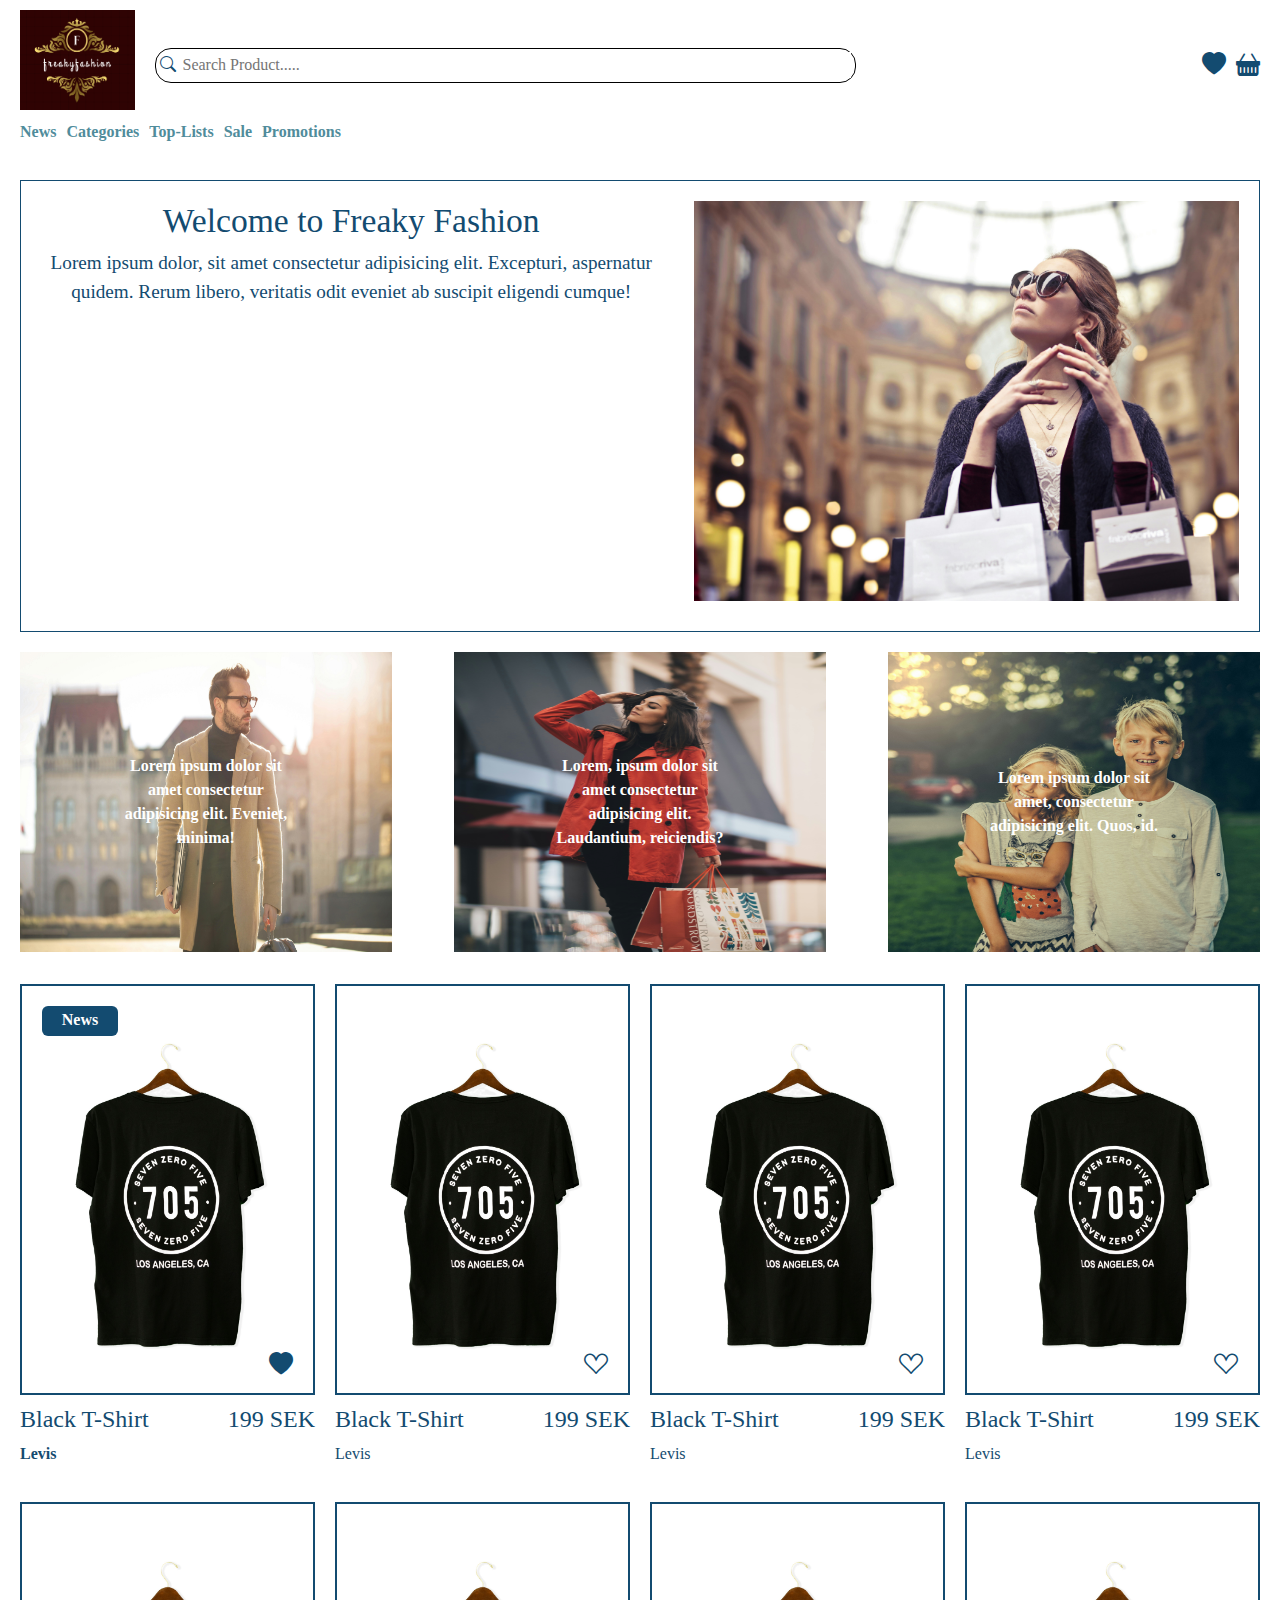
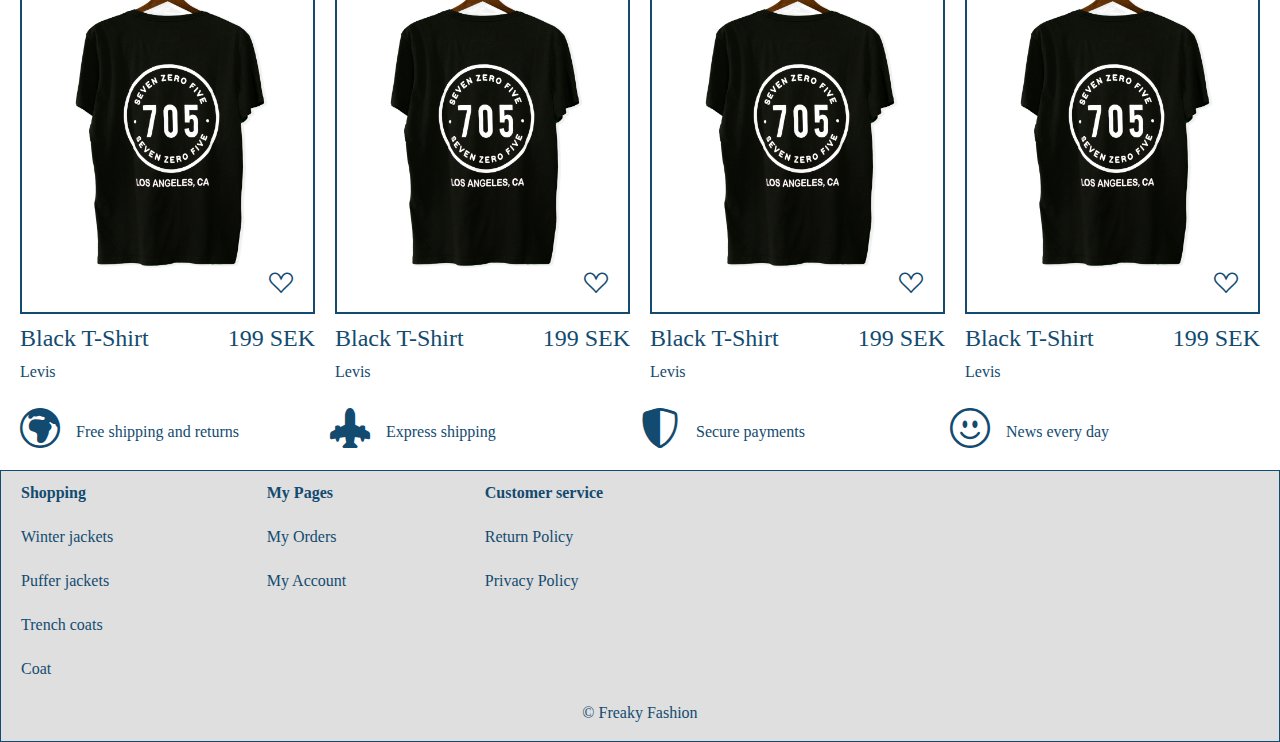
<file: index.html>
<!DOCTYPE html>
<html lang="en">
  <head>
    <meta charset="UTF-8" />
    <meta name="viewport" content="width=device-width, initial-scale=1.0" />
    <title>Freaky Fashion</title>
    <!-- Bootstarp Style -->
    <link
      href="https://cdn.jsdelivr.net/npm/bootstrap@5.3.3/dist/css/bootstrap.min.css"
      rel="stylesheet"
      integrity="sha384-QWTKZyjpPEjISv5WaRU9OFeRpok6YctnYmDr5pNlyT2bRjXh0JMhjY6hW+ALEwIH"
      crossorigin="anonymous"
    />
    <link
      rel="stylesheet"
      href="https://cdn.jsdelivr.net/npm/bootstrap-icons@1.11.3/font/bootstrap-icons.min.css"
    />
    <!--Custom Style-->
    <link rel="stylesheet" href="./css/style.css" />
  </head>
  <body>
    <!--Header Section-->
    <header id="header">
      <div class="header-container">
        <a href="#"><img src="./images/logo1.png" alt="logo" /></a>

        <!-- <h1>Freaky Fashion</h1> -->
        <div class="search-icon">
          <div class="search-bar">
            <i class="bi bi-search"></i>
            <input
              type="search"
              name="search"
              id="search"
              placeholder="Search Product....."
            />
          </div>
          <div class="icon">
            <a href=""><i class="bi bi-heart-fill"></i></a>
            <a href=""><i class="bi bi-basket-fill"></i></a>
          </div>
        </div>
      </div>
      <nav id="nav">
        <ul>
          <li><a href="#">News</a></li>
          <li><a href="#">Categories</a></li>
          <li><a href="#">Top-Lists</a></li>
          <li><a href="#">Sale</a></li>
          <li><a href="#"> Promotions</a></li>
        </ul>
      </nav>
    </header>
    <main>
      <!--Hero section-->
      <section id="hero-section">
        <img src="./images/pexels-olly-994234.jpg" alt="Hero image" />
        <div>
          <h1>Welcome to Freaky Fashion</h1>
          <p>
            Lorem ipsum dolor, sit amet consectetur adipisicing elit. Excepturi,
            aspernatur quidem. Rerum libero, veritatis odit eveniet ab suscipit
            eligendi cumque!
          </p>
        </div>
      </section>
      <section id="spots">
        <a href="">
          <div class="spots-container">
            <img src="./images/pexels-olly-840916.jpg" alt="" />
            <p>
              Lorem ipsum dolor sit amet consectetur adipisicing elit. Eveniet,
              minima!
            </p>
          </div>
        </a>
        <a href="">
          <div class="spots-container">
            <img src="./images/jon-ly-Xn7GvimQrk8-unsplash.jpg" alt="" />
            <p>
              Lorem, ipsum dolor sit amet consectetur adipisicing elit.
              Laudantium, reiciendis?
            </p>
          </div>
        </a>
        <a href="">
          <div class="spots-container">
            <img src="./images/janko-ferlic-Q13lggdvtVY-unsplash.jpg" alt="" />
            <p>
              Lorem ipsum dolor sit amet, consectetur adipisicing elit. Quos,
              id.
            </p>
          </div>
        </a>
      </section>
      <!-- Cards section-->
      <section id="cards">
        <div>
          <a href="product-details.html"
            ><div class="card-container">
              <span class="badge">News</span>
              <img
                src="./images/ryan-hoffman-u6n1HrW0sdQ-unsplash.jpg"
                alt="card-image"
              />
              <i class="bi bi-heart-fill"></i>
            </div>
            <div class="card-details">
              <div>
                <h4>Black T-Shirt</h4>
                <p>Levis</p>
              </div>
              <h4>199 SEK</h4>
            </div></a
          >
        </div>
        <div>
          <div class="card-container">
            <img
              src="./images/ryan-hoffman-u6n1HrW0sdQ-unsplash.jpg"
              alt="card-image"
            />
            <i class="bi bi-suit-heart"></i>
          </div>
          <div class="card-details">
            <div>
              <h4>Black T-Shirt</h4>
              <p>Levis</p>
            </div>
            <h4>199 SEK</h4>
          </div>
        </div>
        <div>
          <div class="card-container">
            <img
              src="./images/ryan-hoffman-u6n1HrW0sdQ-unsplash.jpg"
              alt="card-image"
            />
            <i class="bi bi-suit-heart"></i>
          </div>
          <div class="card-details">
            <div>
              <h4>Black T-Shirt</h4>
              <p>Levis</p>
            </div>
            <h4>199 SEK</h4>
          </div>
        </div>
        <div>
          <div class="card-container">
            <img
              src="./images/ryan-hoffman-u6n1HrW0sdQ-unsplash.jpg"
              alt="card-image"
            />
            <i class="bi bi-suit-heart"></i>
          </div>
          <div class="card-details">
            <div>
              <h4>Black T-Shirt</h4>
              <p>Levis</p>
            </div>
            <h4>199 SEK</h4>
          </div>
        </div>
        <div>
          <div class="card-container">
            <img
              src="./images/ryan-hoffman-u6n1HrW0sdQ-unsplash.jpg"
              alt="card-image"
            />
            <i class="bi bi-suit-heart"></i>
          </div>
          <div class="card-details">
            <div>
              <h4>Black T-Shirt</h4>
              <p>Levis</p>
            </div>
            <h4>199 SEK</h4>
          </div>
        </div>
        <div>
          <div class="card-container">
            <img
              src="./images/ryan-hoffman-u6n1HrW0sdQ-unsplash.jpg"
              alt="card-image"
            />
            <i class="bi bi-suit-heart"></i>
          </div>
          <div class="card-details">
            <div>
              <h4>Black T-Shirt</h4>
              <p>Levis</p>
            </div>
            <h4>199 SEK</h4>
          </div>
        </div>
        <div>
          <div class="card-container">
            <img
              src="./images/ryan-hoffman-u6n1HrW0sdQ-unsplash.jpg"
              alt="card-image"
            />
            <i class="bi bi-suit-heart"></i>
          </div>
          <div class="card-details">
            <div>
              <h4>Black T-Shirt</h4>
              <p>Levis</p>
            </div>
            <h4>199 SEK</h4>
          </div>
        </div>
        <div>
          <div class="card-container">
            <img
              src="./images/ryan-hoffman-u6n1HrW0sdQ-unsplash.jpg"
              alt="card-image"
            />
            <i class="bi bi-suit-heart"></i>
          </div>
          <div class="card-details">
            <div>
              <h4>Black T-Shirt</h4>
              <p>Levis</p>
            </div>
            <h4>199 SEK</h4>
          </div>
        </div>
      </section>
      <!--Icon sections-->
      <section id="details">
        <div class="details-container">
          <i class="bi bi-globe-europe-africa"></i>
          <p>Free shipping and returns</p>
        </div>
        <div class="details-container">
          <i class="bi bi-airplane-engines-fill"></i>
          <p>Express shipping</p>
        </div>
        <div class="details-container">
          <i class="bi bi-shield-shaded"></i>
          <p>Secure payments</p>
        </div>
        <div class="details-container">
          <i class="bi bi-emoji-smile"></i>
          <p>News every day</p>
        </div>
      </section>
    </main>
    <!--Footer Section-->
    <footer id="products">
      <div class="accordion accordion-flush" id="accordionFlushExample">
        <div class="accordion-item">
          <h2 class="accordion-header">
            <button
              class="accordion-button collapsed"
              type="button"
              data-bs-toggle="collapse"
              data-bs-target="#flush-collapseOne"
              aria-expanded="false"
              aria-controls="flush-collapseOne"
            >
              Shopping
            </button>
          </h2>
          <div
            id="flush-collapseOne"
            class="accordion-collapse collapse"
            data-bs-parent="#accordionFlushExample"
          >
            <div class="accordion-body">
              <ul>
                <li>Winter Jacket</li>
                <li>Puffer jackets</li>
                <li>Trench coats</li>
                <li>Coat</li>
              </ul>
            </div>
          </div>
        </div>
        <div class="accordion-item">
          <h2 class="accordion-header">
            <button
              class="accordion-button collapsed"
              type="button"
              data-bs-toggle="collapse"
              data-bs-target="#flush-collapseTwo"
              aria-expanded="false"
            >
              My Pages
            </button>
          </h2>
        </div>
        <div class="accordion-item">
          <h2 class="accordion-header">
            <button
              class="accordion-button collapsed"
              type="button"
              data-bs-toggle="collapse"
              data-bs-target="#flush-collapseThree"
              aria-expanded="false"
            >
              Customer service
            </button>
          </h2>
        </div>
      </div>
      <div class="service">
        <table>
          <tr>
            <th>Shopping</th>
            <th>My Pages</th>
            <th>Customer service</th>
          </tr>
          <tr>
            <td>Winter jackets</td>
            <td>My Orders</td>
            <td>Return Policy</td>
          </tr>
          <tr>
            <td>Puffer jackets</td>
            <td>My Account</td>
            <td>Privacy Policy</td>
          </tr>
          <tr>
            <td>Trench coats</td>
          </tr>
          <tr>
            <td>Coat</td>
          </tr>
        </table>
      </div>
      <p>© Freaky Fashion</p>
    </footer>
    <script
      src="https://cdn.jsdelivr.net/npm/bootstrap@5.3.3/dist/js/bootstrap.bundle.min.js"
      integrity="sha384-YvpcrYf0tY3lHB60NNkmXc5s9fDVZLESaAA55NDzOxhy9GkcIdslK1eN7N6jIeHz"
      crossorigin="anonymous"
    ></script>
  </body>
</html>
</file>
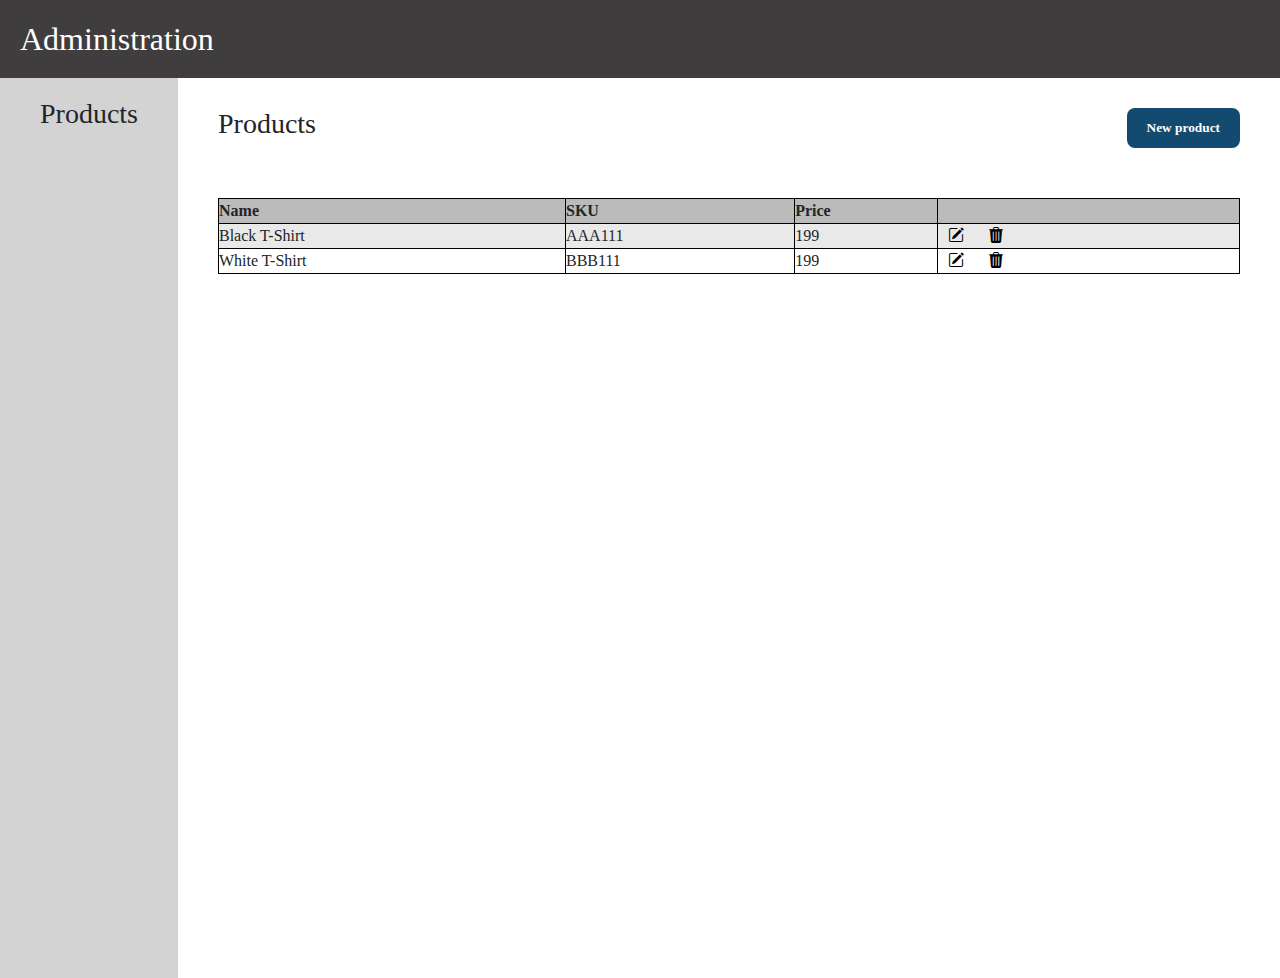
<file: admin/products/index.html>
<!DOCTYPE html>
<html lang="en">
  <head>
    <meta charset="UTF-8" />
    <meta name="viewport" content="width=device-width, initial-scale=1.0" />
    <title>Administration</title>
    <!-- Bootstarp Style -->
    <link
      href="https://cdn.jsdelivr.net/npm/bootstrap@5.3.3/dist/css/bootstrap.min.css"
      rel="stylesheet"
      integrity="sha384-QWTKZyjpPEjISv5WaRU9OFeRpok6YctnYmDr5pNlyT2bRjXh0JMhjY6hW+ALEwIH"
      crossorigin="anonymous"
    />
    <link
      rel="stylesheet"
      href="https://cdn.jsdelivr.net/npm/bootstrap-icons@1.11.3/font/bootstrap-icons.min.css"
    />
    <!--Custom style-->
    <link rel="stylesheet" href="products.css" />
  </head>
  <body>
    <header>
      <h1>Administration</h1>
    </header>
    <main>
      <div class="sub-heading"><h3>Products</h3></div>
      <div class="product-container">
        <div class="child-container">
          <h3>Products</h3>
          <a href="./new.html"><button type="button">New product</button></a>
        </div>
        <table>
          <tr>
            <th>Name</th>
            <th>SKU</th>
            <th>Price</th>
            <th></th>
          </tr>

          <tr>
            <td>Black T-Shirt</td>
            <td>AAA111</td>
            <td>199</td>
            <td>
              <a href=""> <i class="bi bi-pencil-square"></i></a>
              <a href=""><i class="bi bi-trash3-fill"></i></a>
            </td>
          </tr>
          <tr>
            <td>White T-Shirt</td>
            <td>BBB111</td>
            <td>199</td>
            <td>
              <a href=""> <i class="bi bi-pencil-square"></i></a>
              <a href=""><i class="bi bi-trash3-fill"></i></a>
            </td>
          </tr>
        </table>
      </div>
    </main>
  </body>
</html>
</file>
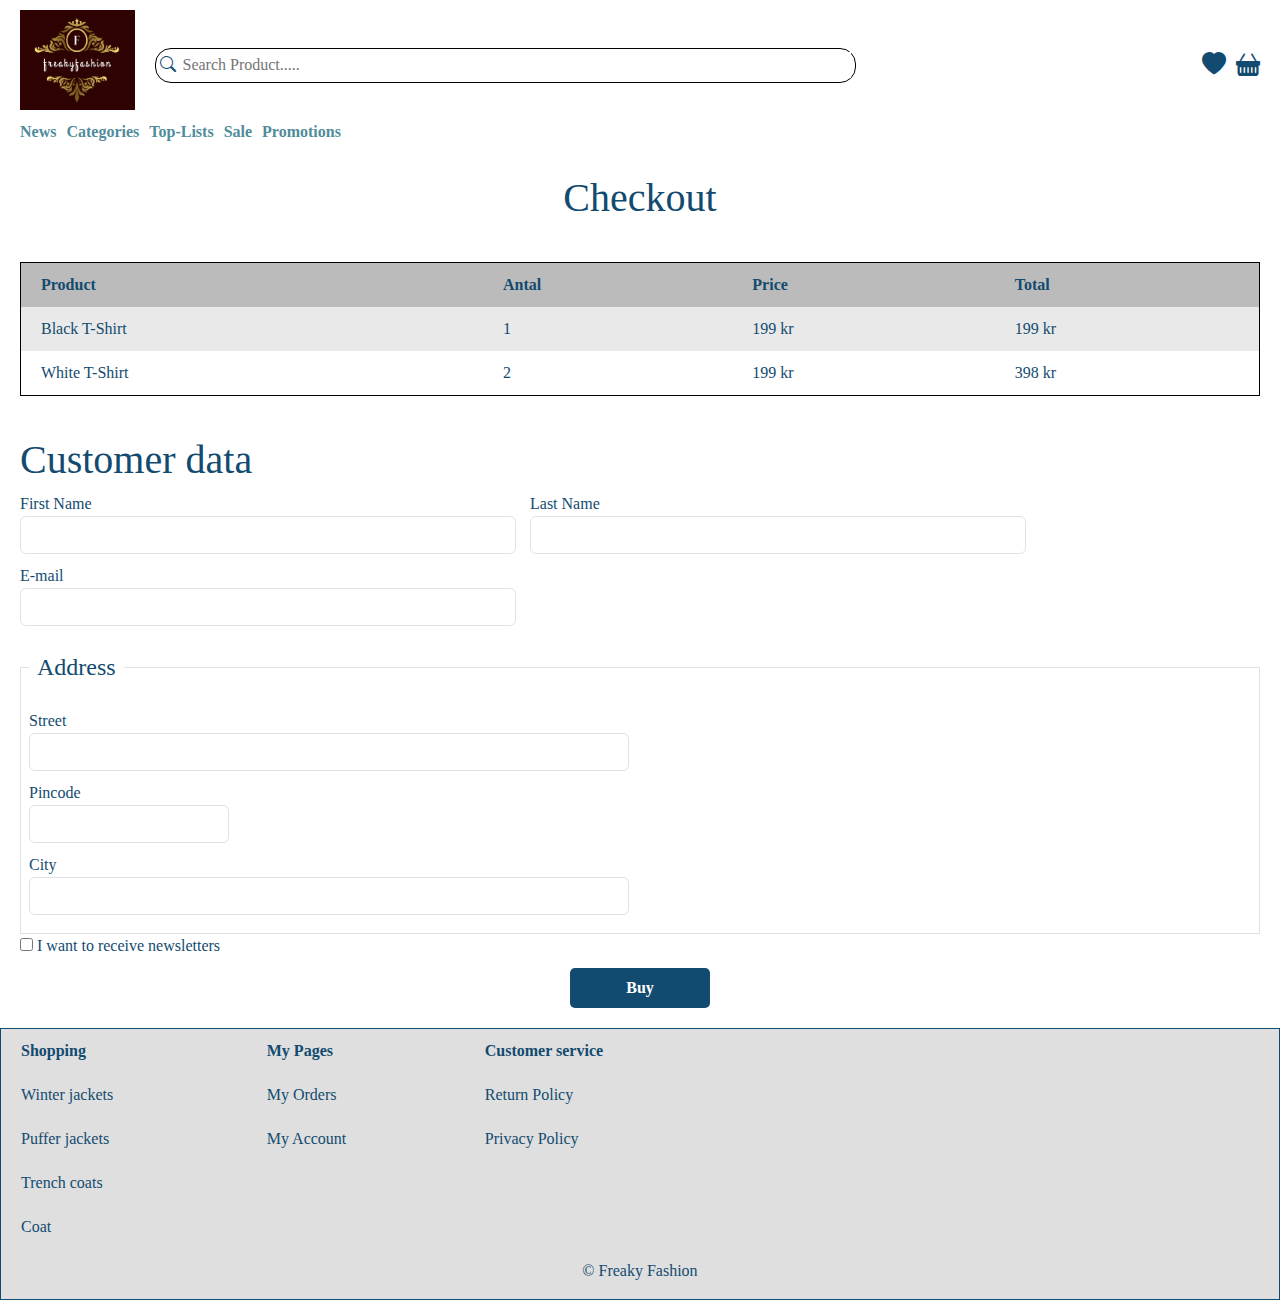
<file: checkout.html>
<!DOCTYPE html>
<html lang="en">
  <head>
    <meta charset="UTF-8" />
    <meta name="viewport" content="width=device-width, initial-scale=1.0" />
    <title>Checkout</title>
    <!-- Bootstarp Style -->
    <link
      href="https://cdn.jsdelivr.net/npm/bootstrap@5.3.3/dist/css/bootstrap.min.css"
      rel="stylesheet"
      integrity="sha384-QWTKZyjpPEjISv5WaRU9OFeRpok6YctnYmDr5pNlyT2bRjXh0JMhjY6hW+ALEwIH"
      crossorigin="anonymous"
    />
    <link
      rel="stylesheet"
      href="https://cdn.jsdelivr.net/npm/bootstrap-icons@1.11.3/font/bootstrap-icons.min.css"
    />
    <!--Custom Style-->
    <link rel="stylesheet" href="./css/checkout.css" />
  </head>
  <body>
    <!--Header Section-->
    <header id="header">
      <div class="header-container">
        <a href="#"><img src="./images/logo1.png" alt="logo" /></a>

        <!-- <h1>Freaky Fashion</h1> -->
        <div class="search-icon">
          <div class="search-bar">
            <i class="bi bi-search"></i>
            <input
              type="search"
              name="search"
              id="search"
              placeholder="Search Product....."
            />
          </div>
          <div class="icon">
            <a href=""><i class="bi bi-heart-fill"></i></a>
            <a href=""><i class="bi bi-basket-fill"></i></a>
          </div>
        </div>
      </div>
      <nav id="nav">
        <ul>
          <li><a href="#">News</a></li>
          <li><a href="#">Categories</a></li>
          <li><a href="#">Top-Lists</a></li>
          <li><a href="#">Sale</a></li>
          <li><a href="#"> Promotions</a></li>
        </ul>
      </nav>
    </header>
    <main>
      <div class="checkout-container">
        <h1 class="checkout-heading">Checkout</h1>
        <div>
          <div class="card-details">
            <div>
              <h4>1 x Black T-Shirt</h4>
              <p>199 SEK</p>
            </div>
            <h4>199 SEK</h4>
          </div>
          <div class="card-details">
            <div>
              <h4>2 x White T-Shirt</h4>
              <p>199 SEK</p>
            </div>
            <h4>398 SEK</h4>
          </div>
        </div>
        <table>
          <tr>
            <th>Product</th>
            <th>Antal</th>
            <th>Price</th>
            <th>Total</th>
          </tr>

          <tr>
            <td>Black T-Shirt</td>
            <td>1</td>
            <td>199 kr</td>
            <td>199 kr</td>
          </tr>
          <tr>
            <td>White T-Shirt</td>
            <td>2</td>
            <td>199 kr</td>
            <td>398 kr</td>
          </tr>
        </table>
        <div style="margin-top: 10px">
          <h1 class="checkout-heading data">Customer data</h1>
          <form class="checkout-form" action="">
            <div>
              <label for="fname">First Name</label>
              <input type="text" name="fname" id="fname" class="form-control" />
            </div>

            <div>
              <label for="lname">Last Name</label>
              <input type="text" name="lname" id="lname" class="form-control" />
            </div>

            <div>
              <label for="email">E-mail</label>
              <input
                type="email"
                name="email"
                id="email"
                class="form-control"
              />
            </div>

            <fieldset class="border p-2">
              <legend class="float-none w-auto p-2">Address</legend>
              <div>
                <label for="street">Street</label>
                <input
                  type="text"
                  id="street"
                  name="street"
                  class="form-control"
                />
              </div>
              <div>
                <label for="pincode">Pincode</label>
                <input
                  type="number"
                  id="pincode"
                  name="pincode"
                  class="form-control"
                />
              </div>
              <div>
                <label for="city">City</label>
                <input type="text" id="city" name="city" class="form-control" />
              </div>
            </fieldset>

            <input type="checkbox" name="checkbox" id="checkbox" />
            <label for="checkbox">I want to receive newsletters</label>
            <input type="button" value="Buy" />
          </form>
        </div>
      </div>
      <section id="details">
        <div class="details-container">
          <i class="bi bi-globe-europe-africa"></i>
          <p>Free shipping and returns</p>
        </div>
        <div class="details-container">
          <i class="bi bi-airplane-engines-fill"></i>
          <p>Express shipping</p>
        </div>
        <div class="details-container">
          <i class="bi bi-shield-shaded"></i>
          <p>Secure payments</p>
        </div>
        <div class="details-container">
          <i class="bi bi-emoji-smile"></i>
          <p>News every day</p>
        </div>
      </section>
    </main>
    <!--Footer Section-->
    <footer id="products">
      <div class="accordion accordion-flush" id="accordionFlushExample">
        <div class="accordion-item">
          <h2 class="accordion-header">
            <button
              class="accordion-button collapsed"
              type="button"
              data-bs-toggle="collapse"
              data-bs-target="#flush-collapseOne"
              aria-expanded="false"
              aria-controls="flush-collapseOne"
            >
              Shopping
            </button>
          </h2>
          <div
            id="flush-collapseOne"
            class="accordion-collapse collapse"
            data-bs-parent="#accordionFlushExample"
          >
            <div class="accordion-body">
              <ul>
                <li>Winter Jacket</li>
                <li>Puffer jackets</li>
                <li>Trench coats</li>
                <li>Coat</li>
              </ul>
            </div>
          </div>
        </div>
        <div class="accordion-item">
          <h2 class="accordion-header">
            <button
              class="accordion-button collapsed"
              type="button"
              data-bs-toggle="collapse"
              data-bs-target="#flush-collapseTwo"
              aria-expanded="false"
            >
              My Pages
            </button>
          </h2>
        </div>
        <div class="accordion-item">
          <h2 class="accordion-header">
            <button
              class="accordion-button collapsed"
              type="button"
              data-bs-toggle="collapse"
              data-bs-target="#flush-collapseThree"
              aria-expanded="false"
            >
              Customer service
            </button>
          </h2>
        </div>
      </div>
      <div class="service">
        <table>
          <tr>
            <th>Shopping</th>
            <th>My Pages</th>
            <th>Customer service</th>
          </tr>
          <tr>
            <td>Winter jackets</td>
            <td>My Orders</td>
            <td>Return Policy</td>
          </tr>
          <tr>
            <td>Puffer jackets</td>
            <td>My Account</td>
            <td>Privacy Policy</td>
          </tr>
          <tr>
            <td>Trench coats</td>
          </tr>
          <tr>
            <td>Coat</td>
          </tr>
        </table>
      </div>
      <p>© Freaky Fashion</p>
    </footer>

    <script
      src="https://cdn.jsdelivr.net/npm/bootstrap@5.3.3/dist/js/bootstrap.bundle.min.js"
      integrity="sha384-YvpcrYf0tY3lHB60NNkmXc5s9fDVZLESaAA55NDzOxhy9GkcIdslK1eN7N6jIeHz"
      crossorigin="anonymous"
    ></script>
  </body>
</html>
</file>
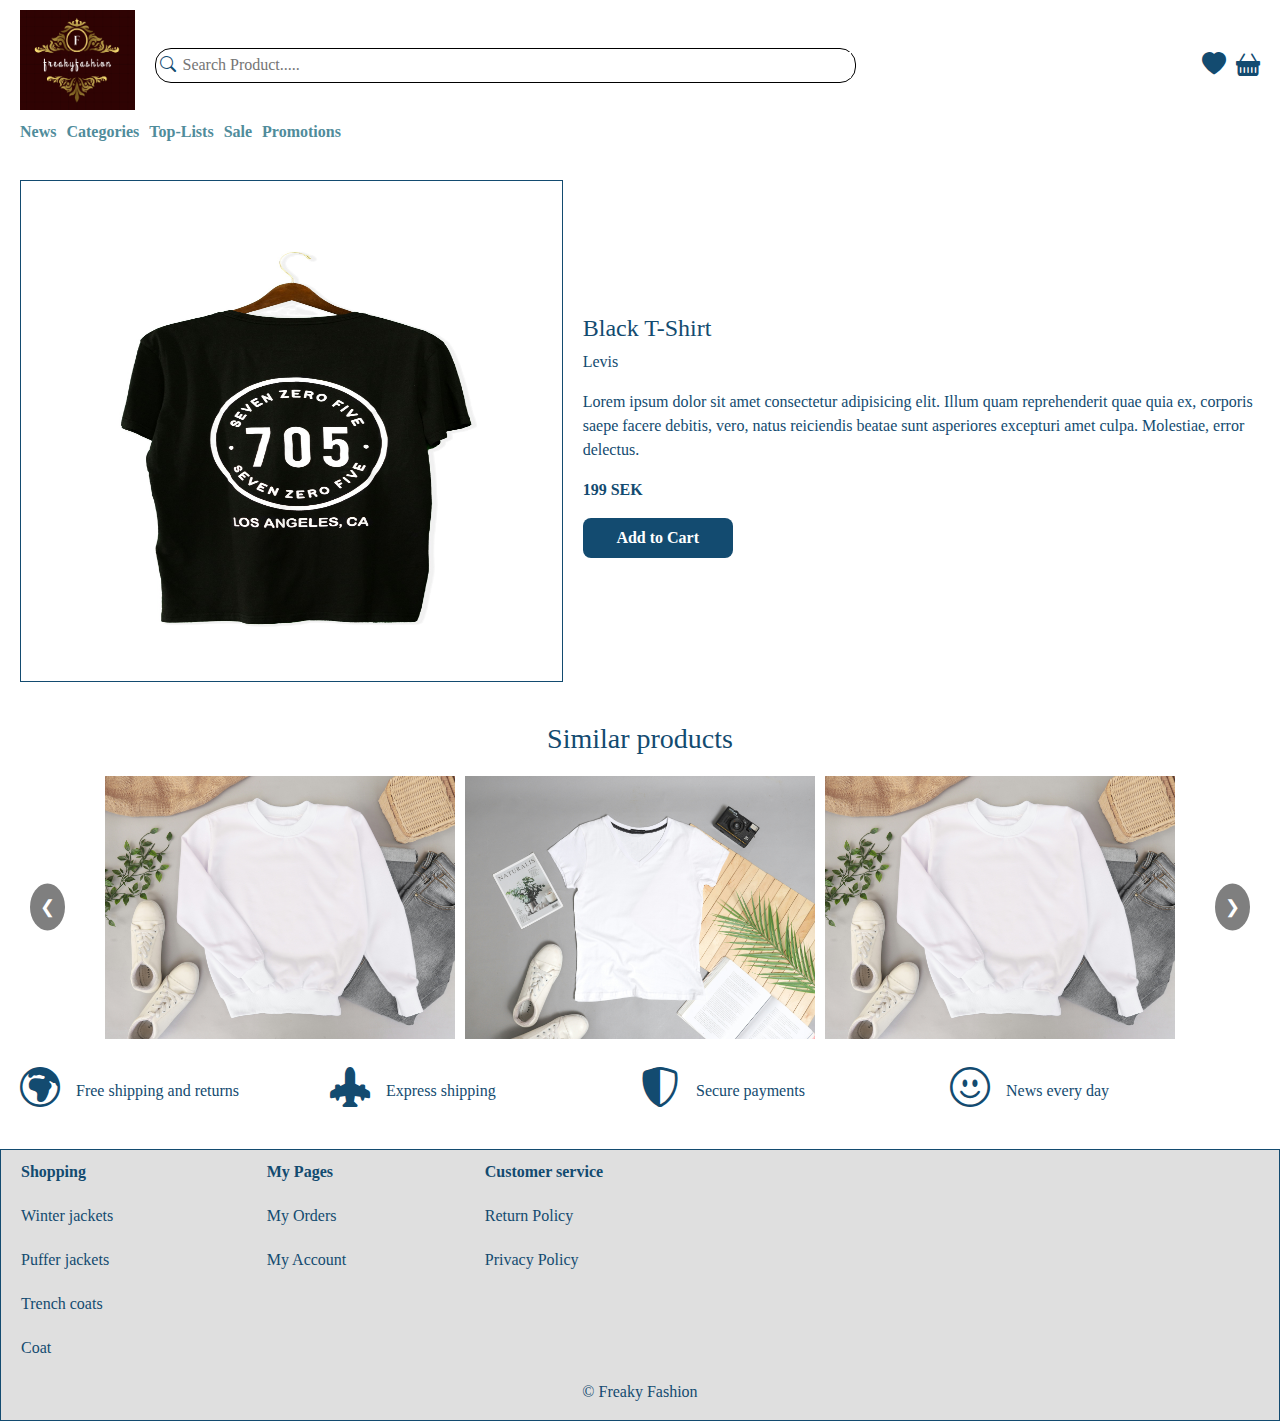
<file: product-details.html>
<!DOCTYPE html>
<html lang="en">
  <head>
    <meta charset="UTF-8" />
    <meta name="viewport" content="width=device-width, initial-scale=1.0" />
    <title>Product Deatails page</title>
    <!-- Bootstarp Style -->
    <link
      href="https://cdn.jsdelivr.net/npm/bootstrap@5.3.3/dist/css/bootstrap.min.css"
      rel="stylesheet"
      integrity="sha384-QWTKZyjpPEjISv5WaRU9OFeRpok6YctnYmDr5pNlyT2bRjXh0JMhjY6hW+ALEwIH"
      crossorigin="anonymous"
    />
    <link
      rel="stylesheet"
      href="https://cdn.jsdelivr.net/npm/bootstrap-icons@1.11.3/font/bootstrap-icons.min.css"
    />
    <!--Custom Style-->
    <link rel="stylesheet" href="./css/product-details.css" />
  </head>
  <body>
    <!--Header Section-->
    <header id="header">
      <div class="header-container">
        <a href="./index.html"><img src="./images/logo1.png" alt="logo" /></a>

        <div class="search-icon">
          <div class="search-bar">
            <i class="bi bi-search"></i>
            <input
              type="search"
              name="search"
              id="search"
              placeholder="Search Product....."
            />
          </div>
          <div class="icon">
            <a href=""><i class="bi bi-heart-fill"></i></a>
            <a href=""><i class="bi bi-basket-fill"></i></a>
          </div>
        </div>
      </div>
      <nav id="nav">
        <ul>
          <li><a href="#">News</a></li>
          <li><a href="#">Categories</a></li>
          <li><a href="#">Top-Lists</a></li>
          <li><a href="#">Sale</a></li>
          <li><a href="#"> Promotions</a></li>
        </ul>
      </nav>
    </header>
    <main>
      <section id="cards">
        <div class="flex-container">
          <div class="card-container">
            <img
              src="./images/ryan-hoffman-u6n1HrW0sdQ-unsplash.jpg"
              alt="card-image"
            />
            <i class="bi bi-suit-heart"></i>
          </div>
          <div class="card-details">
            <h4>Black T-Shirt</h4>
            <p>Levis</p>
            <p>
              Lorem ipsum dolor sit amet consectetur adipisicing elit. Illum
              quam reprehenderit quae quia ex, corporis saepe facere debitis,
              vero, natus reiciendis beatae sunt asperiores excepturi amet
              culpa. Molestiae, error delectus.
            </p>
            <p style="font-weight: bold">199 SEK</p>
            <button class="cart-btn" type="button">Add to Cart</button>
          </div>
        </div>
        <!--Image Slider-->
        <section id="image-slider">
          <h3>Similar products</h3>
          <div class="slider">
            <input type="radio" name="slider" id="slide1" checked />
            <input type="radio" name="slider" id="slide2" />

            <div class="slides">
              <a class="slide" href="">
                <img
                  src="./images/mediamodifier-7cERndkOyDw-unsplash.jpg"
                  alt="Image 1"
                />
              </a>
              <a class="slide" href="">
                <img
                  src="images/mediamodifier-elbKS4DY21g-unsplash.jpg"
                  alt="Image 2"
                />
              </a>
              <a class="slide" href="">
                <img
                  src="images/mediamodifier-7cERndkOyDw-unsplash.jpg"
                  alt="Image 3"
                />
              </a>
            </div>

            <label class="arrow next" for="slide2">&#10095;</label>
            <label class="arrow prev" for="slide1">&#10094;</label>
          </div>
        </section>
        <!--Icon sections-->
      </section>
      <section id="details">
        <div class="details-container">
          <i class="bi bi-globe-europe-africa"></i>
          <p>Free shipping and returns</p>
        </div>
        <div class="details-container">
          <i class="bi bi-airplane-engines-fill"></i>
          <p>Express shipping</p>
        </div>
        <div class="details-container">
          <i class="bi bi-shield-shaded"></i>
          <p>Secure payments</p>
        </div>
        <div class="details-container">
          <i class="bi bi-emoji-smile"></i>
          <p>News every day</p>
        </div>
      </section>
    </main>
    <!--Footer Section-->
    <footer id="products">
      <div class="accordion accordion-flush" id="accordionFlushExample">
        <div class="accordion-item">
          <h2 class="accordion-header">
            <button
              class="accordion-button collapsed"
              type="button"
              data-bs-toggle="collapse"
              data-bs-target="#flush-collapseOne"
              aria-expanded="false"
              aria-controls="flush-collapseOne"
            >
              Shopping
            </button>
          </h2>
          <div
            id="flush-collapseOne"
            class="accordion-collapse collapse"
            data-bs-parent="#accordionFlushExample"
          >
            <div class="accordion-body">
              <ul>
                <li>Winter Jacket</li>
                <li>Puffer jackets</li>
                <li>Trench coats</li>
                <li>Coat</li>
              </ul>
            </div>
          </div>
        </div>
        <div class="accordion-item">
          <h2 class="accordion-header">
            <button
              class="accordion-button collapsed"
              type="button"
              data-bs-toggle="collapse"
              data-bs-target="#flush-collapseTwo"
              aria-expanded="false"
            >
              My Pages
            </button>
          </h2>
        </div>
        <div class="accordion-item">
          <h2 class="accordion-header">
            <button
              class="accordion-button collapsed"
              type="button"
              data-bs-toggle="collapse"
              data-bs-target="#flush-collapseThree"
              aria-expanded="false"
            >
              Customer service
            </button>
          </h2>
        </div>
      </div>
      <div class="service">
        <table>
          <tr>
            <th>Shopping</th>
            <th>My Pages</th>
            <th>Customer service</th>
          </tr>
          <tr>
            <td>Winter jackets</td>
            <td>My Orders</td>
            <td>Return Policy</td>
          </tr>
          <tr>
            <td>Puffer jackets</td>
            <td>My Account</td>
            <td>Privacy Policy</td>
          </tr>
          <tr>
            <td>Trench coats</td>
          </tr>
          <tr>
            <td>Coat</td>
          </tr>
        </table>
      </div>
      <p>© Freaky Fashion</p>
    </footer>
    <script
      src="https://cdn.jsdelivr.net/npm/bootstrap@5.3.3/dist/js/bootstrap.bundle.min.js"
      integrity="sha384-YvpcrYf0tY3lHB60NNkmXc5s9fDVZLESaAA55NDzOxhy9GkcIdslK1eN7N6jIeHz"
      crossorigin="anonymous"
    ></script>
  </body>
</html>
</file>
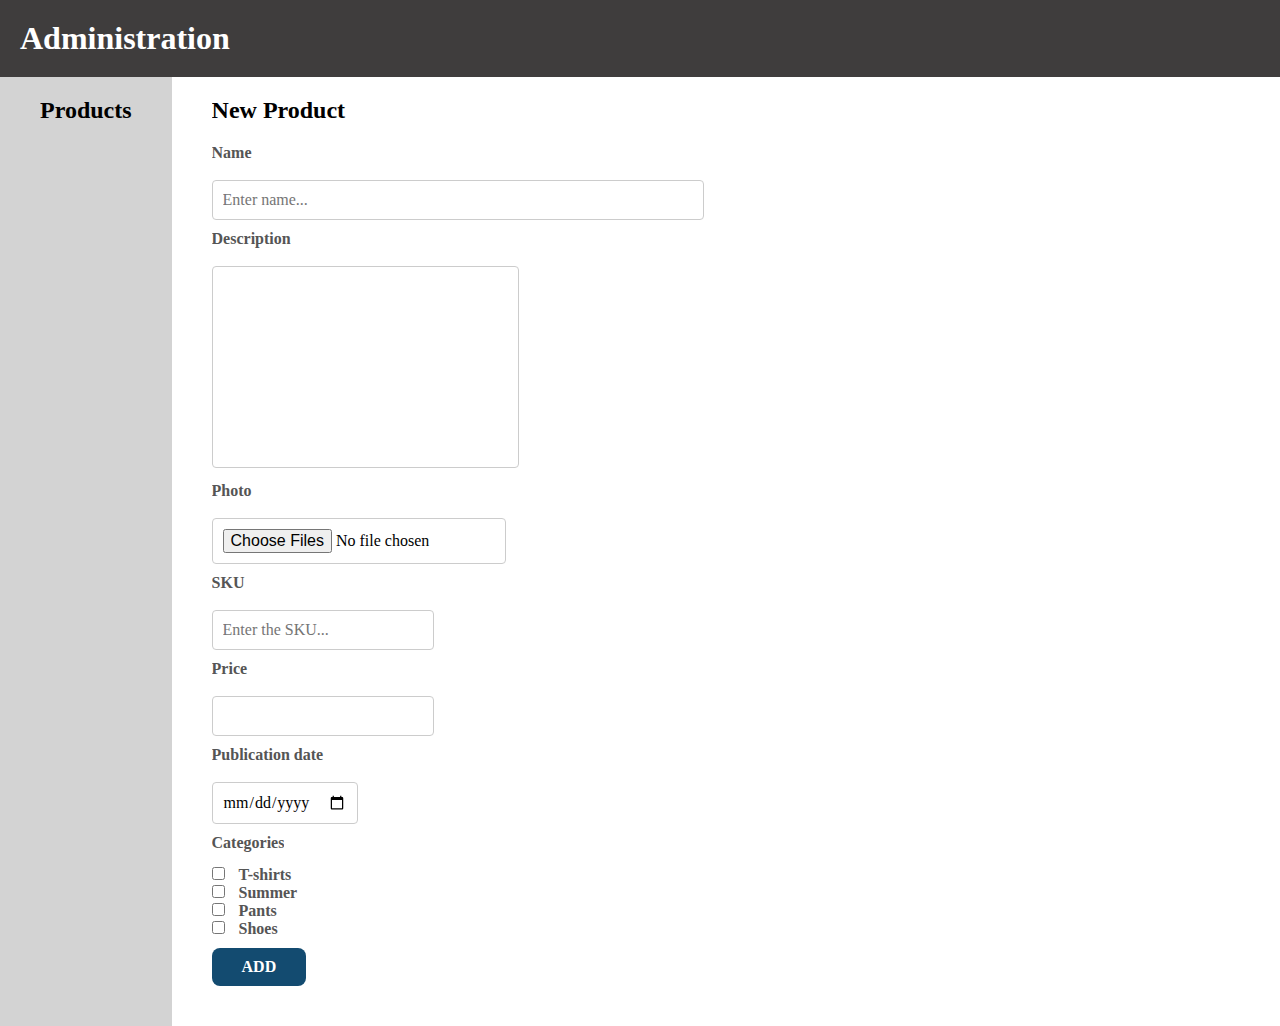
<file: admin/products/new.html>
<!DOCTYPE html>
<html lang="en">
  <head>
    <meta charset="UTF-8" />
    <meta name="viewport" content="width=device-width, initial-scale=1.0" />
    <title>Administration</title>

    <link rel="stylesheet" href="products.css" />
  </head>
  <body>
    <header>
      <h1>Administration</h1>
    </header>
    <main>
      <div class="sub-heading"><h2>Products</h2></div>
      <div class="new-container">
        <h2>New Product</h2>
        <form action="#">
          <div>
            <label for="fname">Name</label><br />
            <input
              type="text"
              id="fname"
              name="fname"
              size="50"
              placeholder="Enter name..."
            />
          </div>
          <div>
            <label for="description">Description</label><br />
            <textarea
              name="description"
              id="description"
              rows="10"
              cols="30"
            ></textarea>
          </div>

          <div>
            <label for="photo">Photo</label><br />
            <input type="file" name="photo" id="photo" multiple />
          </div>
          <div>
            <label for="SKU">SKU</label><br />
            <input
              type="text"
              id="SKU"
              name="SKU"
              pattern="[A-Z]{3}-[0-9]{3}"
              placeholder="Enter the SKU..."
            />
          </div>
          <div>
            <label for="price">Price</label><br />
            <input type="number" name="price" id="price" step="0.01" />
          </div>
          <div>
            <label for="date">Publication date</label><br />
            <input type="date" name="date" id="date" />
          </div>
          <div class="form-control">
            <label for="category">Categories</label><br />
            <input type="checkbox" id="shirts" name="shirts" value="shirts" />
            <label for="shirts">T-shirts </label><br />
            <input type="checkbox" id="Summer" name="Summer" value="Summer" />
            <label for="Summer"> Summer</label><br />
            <input type="checkbox" id="Pants" name="Pants" value="Pants" />
            <label for="Pants">Pants</label><br />
            <input type="checkbox" id="Shoes" name="Shoes" value="Shoes" />
            <label for="Shoes">Shoes</label>
          </div>

          <input type="submit" value="Add" />
        </form>
      </div>
    </main>
  </body>
</html>
</file>
<file: css/style.css>
* {
  margin: 0;
  color: #134b70;
  box-sizing: border-box;
  font-family: "Times New Roman", Times, serif;
}
body {
  background: white;
  overflow-x: hidden;
}
header {
  padding: 10px 20px;
}
#nav {
  margin: 10px;
}
ul {
  list-style: none;
  padding-left: 0;
}
a {
  text-decoration: none;
  color: #508c9b;
  font-weight: bold;
  cursor: pointer;
}
ul a:hover {
  color: #134b70;
}
main {
  padding: 10px 20px;
}

.search-icon {
  display: flex;
  justify-content: space-between;
  gap: 50px;
  padding-top: 10px;
  align-items: center;
  width: 100%;
}
.search-bar {
  border: 1px solid black;
  border-radius: 16px;
  padding: 4px;
  flex: 0.7;
  display: flex;
  gap: 5px;
  align-items: center;
  height: 35px;
}
.search-bar input {
  border: none;
  width: 100%;
}
input:focus-visible {
  outline: none;
}
.icon {
  display: flex;
  gap: 10px;
  font-size: 1.5em;
}
#hero-section {
  text-align: center;
  padding: 20px;
  border: 1px solid #134b70;
}
.card-container {
  position: relative;
  border: 2px solid #134b70;
}
.badge {
  position: absolute;
  left: 20px;
  top: 20px;
  font-size: 1em;
  width: 76px;
  height: 30px;
  background: #134b70;
}
.card-container .bi {
  position: absolute;
  right: 20px;
  bottom: 10px;
  font-size: 1.5em;
  color: #134b70;
}
.card-container img {
  width: 100%;
}
.card-details {
  display: flex;
  justify-content: space-between;
  padding-top: 10px;
}

@media screen and (max-width: 639px) {
  .header-container img {
    width: 100%;
    height: 200px;
  }
  .search-bar {
    flex: 1;
  }

  /*Hero section*/

  #hero-section img {
    width: 100%;
    height: 350px;
    margin-bottom: 10px;
  }
  #spots {
    display: none;
  }
  /* Card Section */
  #cards {
    padding-top: 20px;
    display: grid;
    grid-template-columns: 1fr;
  }

  .details-container {
    display: flex;
    gap: 15px;
    font-weight: 700;
    align-items: center;
  }
  .details-container .bi {
    font-size: 1.9em;
  }
  .details-container p {
    margin-bottom: 0;
  }

  /* Footer section */
  footer {
    margin-top: 20px;
  }
  .accordion-button {
    padding: 8px 5px;
  }
  .accordion-button::after {
    content: none;
  }
  .accordion-body ul {
    list-style: none;
  }
  .accordion-body ul li {
    padding: 4px 0;
  }
  footer p {
    text-align: center;
    margin-top: 10px;
  }
  .accordion {
    --bs-accordion-btn-focus-box-shadow: none;
  }
  .accordion-item {
    border: none;
  }
  .accordion-header {
    border: 1px solid black;
  }
  .service {
    display: none;
  }
}

@media (min-width: 640px) {
  .header-container {
    display: flex;
    gap: 20px;
  }
  img {
    width: 100%;
    height: 100px;
    flex: 1;
  }
  #spots {
    display: none;
  }

  /*navbar*/
  #nav {
    margin-left: 0;
  }
  nav ul {
    display: flex;
    gap: 10px;
    padding-left: 0;
  }
  #hero-section img {
    width: 100%;
    height: 400px;
    margin-bottom: 10px;
  }
  #hero-section h1 {
    font-size: 2.1em;
  }
  #hero-section p {
    font-size: 1.2em;
  }
  #cards {
    display: grid;
    grid-template-columns: 1fr 1fr;
    gap: 20px;
    margin-top: 2em;
  }
  .card-container img {
    height: auto;
  }
  .details-container .bi {
    font-size: 2.5em;
  }
  #details {
    display: grid;
    grid-template-columns: 1fr 1fr;
  }
  .details-container {
    display: flex;
    align-items: flex-end;
    gap: 1em;
  }
  .accordion {
    display: none;
  }
  footer {
    background-color: #80808040;
    border: 1px solid;
  }
  footer p {
    text-align: center;
    margin-top: 10px;
  }
  table {
    width: 60%;
  }
  table tr,
  td,
  th {
    padding: 10px 0px 10px 20px;
  }
}
@media (min-width: 1024px) {
  #hero-section {
    display: flex;
    flex-direction: row-reverse;
    justify-content: space-around;
    align-items: flex-start;
    gap: 33px;
  }
  #spots {
    display: flex;
    width: 100%;
    justify-content: space-between;
    gap: 20px;
    margin-top: 20px;
  }
  .spots-container {
    position: relative;
  }
  .spots-container img {
    width: 100%;
  }
  .spots-container p {
    position: absolute;
    top: 50%;
    color: white;
    margin-bottom: 0;
    text-align: center;
    left: 50%;
    transform: translate(-50%, -50%);
  }
  #spots a {
    width: 30%;
  }
  #spots img {
    width: 100%;
    height: 300px;
  }
  #cards {
    display: grid;
    grid-template-columns: 1fr 1fr 1fr 1fr;
  }
  #details {
    grid-template-columns: 1fr 1fr 1fr 1fr;
  }
}
</file>
<file: admin/products/products.css>
* {
  padding: 0;
  margin: 0;
  box-sizing: border-box;
  overflow-x: hidden;
  font-family: "Times New Roman", Times, serif;
}
body {
  min-height: 100vh;
}
h1 {
  font-size: 2rem;
  padding: 20px;
  background-color: rgb(63, 61, 61);
  margin-bottom: 0;
  color: white;
}
main {
  display: flex;
  height: 100%;
  width: 100%;
}
.sub-heading {
  padding: 20px 40px;
  background-color: lightgray;
}
.product-container {
  flex: 70%;
  padding: 20px 40px;
  min-height: 100vh;
}
.child-container {
  display: flex;
  justify-content: space-between;
  align-items: center; /* Align items properly */
  padding: 10px 0;
}
table {
  margin: 40px auto;
  width: 100%;
}
table,
th,
td {
  border: 1px solid black;
  border-collapse: collapse;
}
tr:nth-child(1) {
  background-color: #bbbbbb;
}
tr:nth-child(2) {
  background-color: #e9e9e9;
}
.bi {
  padding: 0px 10px;
}
button {
  border: none;
  background-color: #134b70;
  padding: 10px 20px;
  border-radius: 8px;
  font-weight: bold;
  color: white;
  font-size: smaller;
}
button:hover {
  background-color: #508c9b;
}
h3 {
  line-height: normal;
}
a {
  color: black;
}
.new-container {
  flex: 70%;
  padding: 20px 40px;
}
form {
  padding: 20px 0px;
}
form > div {
  padding-bottom: 10px;
}

label {
  display: block;
  font-weight: bold;
  color: #555;
}

input[type="text"],
input[type="number"],
input[type="date"],
input[type="file"],
textarea {
  padding: 10px;
  border: 1px solid #ccc;
  border-radius: 4px;
  font-size: 16px;
  box-sizing: border-box;
  transition: border-color 0.3s ease;
}

input[type="text"]:focus,
input[type="number"]:focus,
input[type="date"]:focus,
textarea:focus {
  border-color: #4caf50;
  outline: none;
}

textarea {
  resize: none;
}

input[type="checkbox"] {
  margin-right: 10px;
}

.form-control label {
  display: inline;
  margin-right: 20px;
}

input[type="submit"] {
  background-color: #134b70;
  color: white;
  border: none;
  padding: 10px 30px;
  text-transform: uppercase;
  cursor: pointer;
  font-size: 16px;
  font-weight: bold;
  border-radius: 8px;
  transition: background-color 0.3s ease;
}

input[type="submit"]:hover {
  background-color: #0b6310;
  transform: translateY(-2px);
  box-shadow: 0 4px 8px rgba(0, 0, 0, 0.2);
}

div.form-control > label:nth-child(1) {
  display: inline-block;
  margin-bottom: 10px;
}
@media (max-width: 639px) {
  main {
    flex-direction: column;
  }
  .sub-heading {
    text-align: center;
  }
  input[type="text"],
  input[type="number"],
  input[type="date"],
  input[type="file"],
  textarea {
    width: -webkit-fill-available;
  }
}
</file>
<file: css/checkout.css>
* {
  margin: 0;
  box-sizing: border-box;
  color: #134b70;
  font-family: "Times New Roman", Times, serif;
}

body {
  background: white;
  overflow-x: hidden;
}
header {
  padding: 10px 20px;
}
#nav {
  margin: 10px;
}
ul {
  list-style: none;
  padding-left: 0;
}
a {
  text-decoration: none;
  color: #508c9b;
  font-weight: bold;
  cursor: pointer;
}
ul a:hover {
  color: #134b70;
}
main {
  padding: 10px 20px;
}

.search-icon {
  display: flex;
  justify-content: space-between;
  gap: 50px;
  padding-top: 10px;
  align-items: center;
  width: 100%;
}
.search-bar {
  border: 1px solid black;
  border-radius: 16px;
  padding: 4px;
  flex: 0.7;
  display: flex;
  gap: 5px;
  align-items: center;
  height: 35px;
}
.search-bar input {
  border: none;
  width: 100%;
}
input:focus-visible {
  outline: none;
}
.icon {
  display: flex;
  gap: 10px;
  font-size: 1.5em;
}
.checkout-heading {
  text-align: center;
}
fieldset {
  margin-top: 15px;
}
fieldset > div {
  margin-bottom: 10px;
}
form [type="button"] {
  width: 140px;
  margin: 10px auto;
  background-color: #134b70;
  color: white;
  border-radius: 5px;
  border: none;
  height: 40px;
  font-weight: 700;
  transition: width 2s;
}
form [type="button"]:hover {
  background-color: #508c9b;
  width: 250px;
  font-size: large;
  font-weight: bold;
}
@media (max-width: 639px) {
  img {
    width: 100%;
    height: 200px;
  }
  .search-bar {
    flex: 1;
  }

  #details {
    margin-top: 20px;
  }
  .details-container {
    display: flex;
    gap: 15px;
    font-weight: 700;
    align-items: center;
  }
  .details-container .bi {
    font-size: 30px;
  }
  .details-container p {
    margin-bottom: 0;
  }
  /* Footer section */
  footer {
    margin-top: 20px;
  }
  .accordion-button {
    padding: 8px 5px;
  }
  .accordion-button::after {
    content: none;
  }
  .accordion-body ul {
    list-style: none;
  }
  .accordion-body ul li {
    padding: 4px 0;
  }
  footer p {
    text-align: center;
    margin-top: 10px;
  }
  .accordion {
    --bs-accordion-btn-focus-box-shadow: none;
  }
  .accordion-item {
    border: none;
  }
  .accordion-header {
    border: 1px solid black;
    color: #134b70;
  }

  .card-details {
    display: flex;
    justify-content: space-between;
    padding: 10px 10px;
    border: 2px solid;
    margin-top: 2px;
  }
  form > input {
    display: block;
    width: 100%;
    margin: 8px 0;
  }
  form [type="checkbox"] {
    width: 15px;
    display: inline;
  }

  fieldset {
    border: 1px solid #dee2e6;
    padding: 10px;
    border-radius: 0.375rem;
  }
  fieldset input {
    margin-top: 10px;
  }
  .service {
    display: none;
  }
  .checkout-container > table {
    display: none;
  }
}
@media (min-width: 640px) {
  .header-container {
    display: flex;
    gap: 20px;
  }
  .header-container img {
    width: 100%;
    height: 100px;
    flex: 1;
  }
  #nav {
    margin-left: 0;
  }
  nav ul {
    display: flex;
    gap: 10px;
    padding-left: 0;
    margin-bottom: 0;
  }
  .card-details {
    display: none;
  }
  .checkout-container table {
    margin: 40px auto;
    width: 100%;
  }
  .checkout-container > table,
  th,
  td {
    border: 1px solid black;
    border-collapse: collapse;
  }
  .checkout-container tr:nth-child(1) {
    background-color: #bbbbbb;
  }
  .checkout-container tr:nth-child(2) {
    background-color: #e9e9e9;
  }
  footer {
    background-color: #80808040;
    border: 1px solid;
  }
  footer p {
    text-align: center;
    margin-top: 10px;
  }
  footer table {
    width: 60%;
  }
  footer table tr,
  td,
  th {
    padding: 10px 0px 10px 20px;
    border: none;
  }
  .accordion {
    display: none;
  }
  #details {
    display: none;
  }
  .data {
    text-align: start;
  }

  fieldset :nth-child(3) {
    max-width: 200px;
  }
  fieldset :nth-child(2) {
    max-width: 600px;
  }
  form > div:nth-child(3) {
    width: 40%;
  }
  form > div:nth-child(1) {
    display: inline-block;
    margin-bottom: 10px;
    min-width: 40%;
    margin-right: 10px;
  }
  form > div:nth-child(2) {
    display: inline-block;
    min-width: 40%;
  }
  form [type="button"] {
    display: block;
  }
}
</file>
<file: css/product-details.css>
* {
  margin: 0;
  color: #134b70;
  box-sizing: border-box;
  font-family: "Times New Roman", Times, serif;
}

body {
  background: white;
  overflow-x: hidden;
  color: #134b70;
}
header {
  padding: 10px 20px;
}

#nav {
  margin: 10px;
}
ul {
  list-style: none;
  padding-left: 0;
}
a {
  text-decoration: none;
  color: #508c9b;
  font-weight: bold;
  cursor: pointer;
}
ul a:hover {
  color: #134b70;
}
main {
  padding: 10px 20px;
}

.search-icon {
  display: flex;
  justify-content: space-between;
  gap: 50px;
  padding-top: 10px;
  align-items: center;
  width: 100%;
}
.search-bar {
  border: 1px solid black;
  border-radius: 16px;
  padding: 4px;
  flex: 0.7;
  display: flex;
  gap: 5px;
  align-items: center;
  height: 35px;
}
.search-bar input {
  border: none;
  width: 100%;
}
input:focus-visible {
  outline: none;
}
.icon {
  display: flex;
  gap: 10px;
  font-size: 1.5em;
}
.card-container {
  position: relative;
  border: 1px solid;
}
.card-container .bi {
  position: absolute;
  right: 20px;
  bottom: 10px;
  font-size: 25px;
  color: #134b70;
}
.card-container img {
  width: 100%;
}
.card-details {
  padding-top: 10px;
}

#image-slider {
  margin-top: 40px;
  width: 100%;
}
#image-slider h3 {
  text-align: center;
  margin-bottom: 20px;
}
.slider {
  width: 100%;
  overflow: hidden;
  position: relative;
}

.slides {
  display: flex;
  transition: transform 0.5s ease-in-out;
  gap: 10px;
  justify-content: center;
  align-items: center;
}

.slide {
  width: 300px; /* Width of each image */
  flex-shrink: 0;
}

.slide img {
  width: 100%;
  height: auto;
  display: block;
}

/* Hide radio buttons */
input[type="radio"] {
  display: none;
}

/* Navigation arrows */
.arrow {
  position: absolute;
  top: 50%;
  transform: translateY(-50%);
  background-color: rgba(0, 0, 0, 0.5);
  color: white;
  padding: 10px;
  cursor: pointer;
  z-index: 10;
  border: none;
  font-size: 18px;
  border-radius: 50%; /* Circular buttons */
  transition: background-color 0.3s;
}

.arrow:hover {
  background-color: rgba(0, 0, 0, 0.7);
}

.prev {
  left: 10px;
}

.next {
  right: 10px;
}

#slide1:checked ~ .slides {
  transform: translateX(0);
}

#slide2:checked ~ .slides {
  transform: translateX(-300px);
}

@media (max-width: 640px) {
  body {
    background: white;
  }
  /*Header section*/

  img {
    width: 100%;
    height: 300px;
  }

  /* Card Section */

  /* Details */
  .details-container {
    display: flex;
    gap: 15px;
    font-weight: 700;
    align-items: center;
  }
  .details-container .bi {
    font-size: 30px;
  }
  .details-container p {
    margin-bottom: 0;
  }
  .cart-btn {
    border-radius: 8px;
    width: 100%;
    height: 40px;
    font-weight: bold;
    border: 1px solid black;
    background-color: #134b70;
    color: white;
  }
  #details {
    margin-top: 20px;
  }
  /* Footer section */
  footer {
    margin-top: 20px;
  }
  .accordion-button {
    padding: 8px 5px;
  }
  .accordion-button::after {
    content: none;
  }
  .accordion-body ul {
    list-style: none;
  }
  .accordion-body ul li {
    padding: 4px 0;
  }
  footer p {
    text-align: center;
    margin-top: 10px;
  }
  .accordion {
    --bs-accordion-btn-focus-box-shadow: none;
  }
  .accordion-item {
    border: none;
  }
  .accordion-header {
    border: 1px solid black;
    color: #134b70;
  }
  .service {
    display: none;
  }
  #image-slider {
    display: none;
  }
}
/* media queries for tablet */

@media (min-width: 640px) {
  .header-container {
    display: flex;
    gap: 20px;
  }
  img {
    width: 100%;
    height: 100px;
    flex: 1;
  }

  /*navbar*/
  #nav {
    margin-left: 0;
  }
  nav ul {
    display: flex;
    gap: 10px;
    padding-left: 0;
  }

  .flex-container {
    display: flex;
    gap: 20px;
    align-items: center;
  }
  .card-container {
    flex: 80%;
  }
  .card-container img {
    width: 100%;
    height: 500px;
  }
  .card-container .bi {
    display: none;
  }
  .card-details {
    flex: 100%;
  }
  .cart-btn {
    border: none;
    background-color: #134b70;
    width: 150px;
    color: white;
    height: 40px;
    border-radius: 8px;
    font-weight: bold;
  }
  .accordion {
    display: none;
  }
  footer {
    background-color: #80808040;
    border: 1px solid;
  }
  footer p {
    text-align: center;
    margin-top: 10px;
  }
  .details-container .bi {
    font-size: 2.5em;
  }
  #details {
    margin: 20px 0px;
    display: grid;
    grid-template-columns: 1fr 1fr;
  }
  .details-container {
    display: flex;
    align-items: flex-end;
    gap: 1em;
  }
  table {
    width: 60%;
  }
  table tr,
  td,
  th {
    padding: 10px 0px 10px 20px;
  }
  .slide {
    width: 200px;
  }
}
@media (min-width: 1024px) {
  #details {
    grid-template-columns: 1fr 1fr 1fr 1fr;
  }
  .slide {
    width: 350px;
  }
}
</file>
